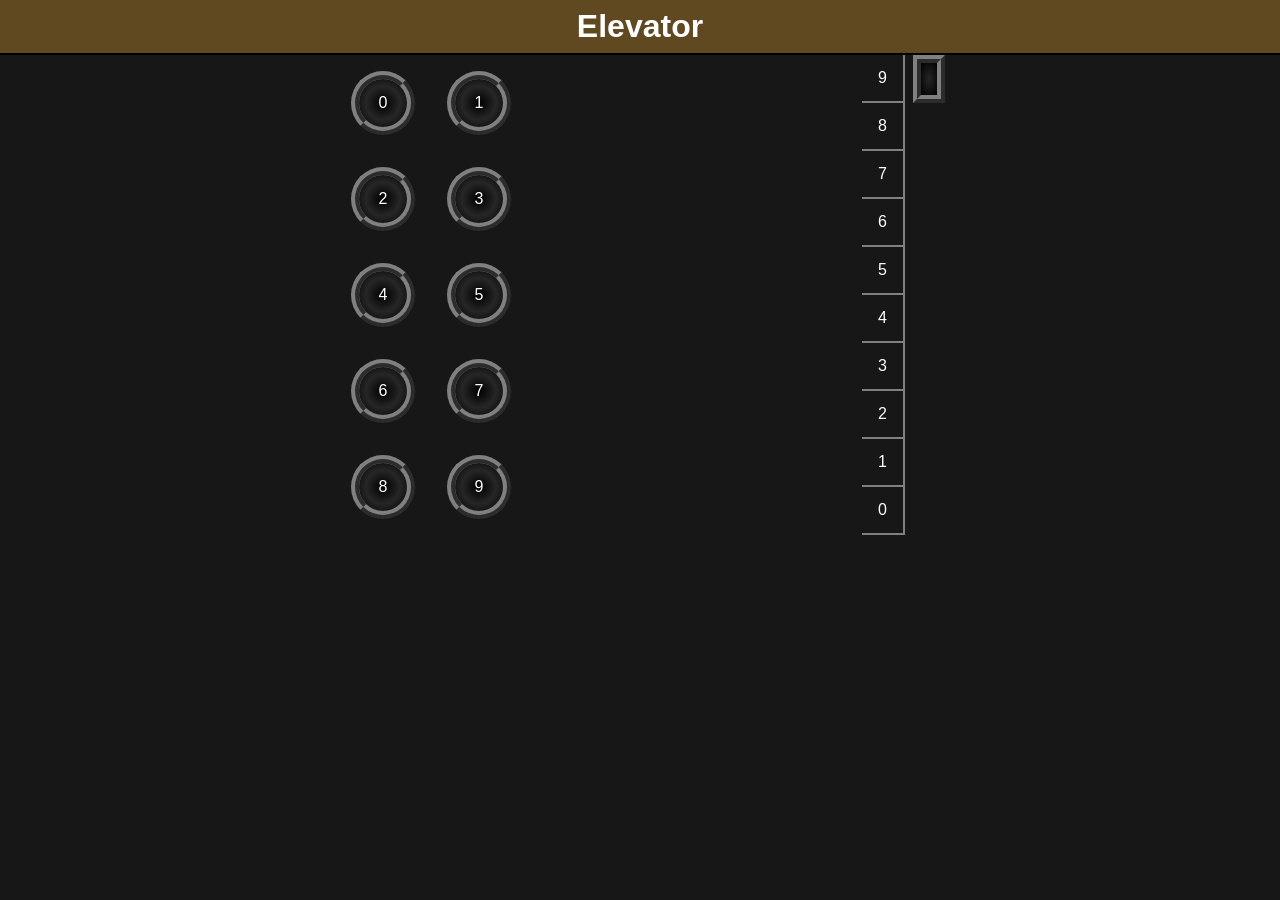
<file: latest/index.html>
<!DOCTYPE html>
<html lang="en">

<head>
    <meta charset="UTF-8">
    <meta http-equiv="X-UA-Compatible" content="IE=edge">
    <meta name="viewport" content="width=device-width, initial-scale=1.0">
    <title>Elevator</title>
    <link rel="stylesheet" href="index.css">
    <script src="index.js" type="module" defer></script>
</head>

<body>
    <header><h1 class="heading">Elevator</h1></header>
    <main class="main">
        <div class="buttons-container">
            <ul class="buttons" id="buttons">
                <li class="button">0</li>
                <li class="button">1</li>
                <li class="button">2</li>
                <li class="button">3</li>
                <li class="button">4</li>
                <li class="button">5</li>
                <li class="button">6</li>
                <li class="button">7</li>
                <li class="button">8</li>
                <li class="button">9</li>
            </ul>
        </div>
        <div class="lift-container">
            <div >
                <ul class="scale">
                    <li class="scale-item">9</li>
                    <li class="scale-item">8</li>
                    <li class="scale-item">7</li>
                    <li class="scale-item">6</li>
                    <li class="scale-item">5</li>
                    <li class="scale-item">4</li>
                    <li class="scale-item">3</li>
                    <li class="scale-item">2</li>
                    <li class="scale-item">1</li>
                    <li class="scale-item">0</li>
                </ul>
            </div>
            <div>
                <div class="lift" id="lift"></div>
            </div>
        </div>
    </main>
</body>

</html>
</file>
<file: latest/index.css>
* {
  margin: 0;
  padding: 0;
  box-sizing: border-box;
}
body {
  text-align: center;
  background-color: hsl(0, 0%, 9%);
  color: white;
  font-family: Verdana, Geneva, Tahoma, sans-serif;
}
.heading {
  background-color: hsl(39, 50%, 25%);
  padding: 0.5rem;
  border-bottom: 2px solid black;
}
.main {
  display: flex;
  justify-content: space-evenly;
}

.buttons {
  list-style-type: none;
  display: grid;
  grid-template-columns: 1fr 1fr;
}
.button {
  margin: 1rem;
  width: 4rem;
  height: 4rem;
  display: flex;
  justify-content: center;
  align-items: center;
  border-radius: 50%;
  border: 0.5rem ridge gray;
  background: radial-gradient(black, hsl(0, 0%, 15%), black);
  cursor: pointer;
}
.button:hover {
  transform: scale(1.1);
}
.button:active {
  transform: scale(1);
  background: radial-gradient(black, hsl(0, 100%, 30%), black);
}

.active-button {
  background: radial-gradient(black, hsl(0, 100%, 30%), black);
}

.lift-container {
  display: flex;
  align-items: flex-start;
}

.scale {
  list-style-type: none;
}
.scale-item {
  height: 3rem;
  border-right: 2px solid gray;
  border-bottom: 2px solid gray;
  margin-right: 0.5rem;
  display: flex;
  align-items: center;
  justify-content: center;
  padding: 1rem;
}

.lift {
  background: radial-gradient(hsl(0, 0%, 15%), black);
  border: 0.5rem ridge gray;
  padding: 1rem 0.5rem;
}

.active-lift {
  background: radial-gradient(hsl(240, 100%, 30%), black);
}
</file>
